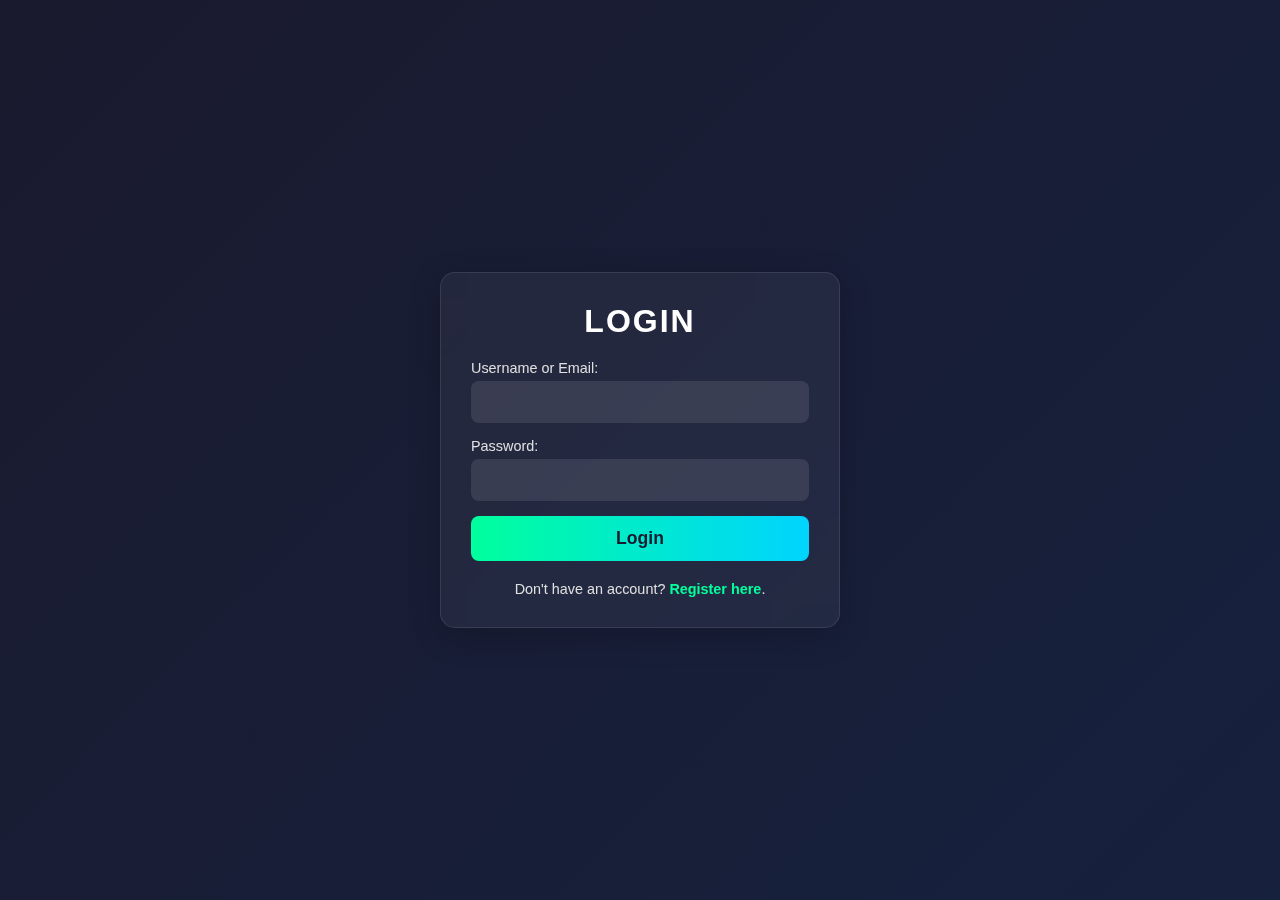
<file: static/templates/login.html>
<!DOCTYPE html>
<html lang="en">

<head>
    <meta charset="UTF-8">
    <meta name="viewport" content="width=device-width, initial-scale=1.0">
    <link rel="stylesheet" href="/static/css/login.css">
    <title>Forum</title>
</head>
<body>
    <div class="form-container">
        <h1>Login</h1>
        <form action="/login" method="POST">
            <div>
                <label for="username">Username or Email:</label>
                <input type="text" id="username" name="username" required>
            </div>
            <div>
                <label for="password">Password:</label>
                <input type="password" id="password" name="password" required>
            </div>
            <button type="submit">Login <a href="\profile"></a></button>
        </form>
        <p>Don't have an account? <a href="/register">Register here</a>.</p>
    </div>
</body>
</html>
</file>
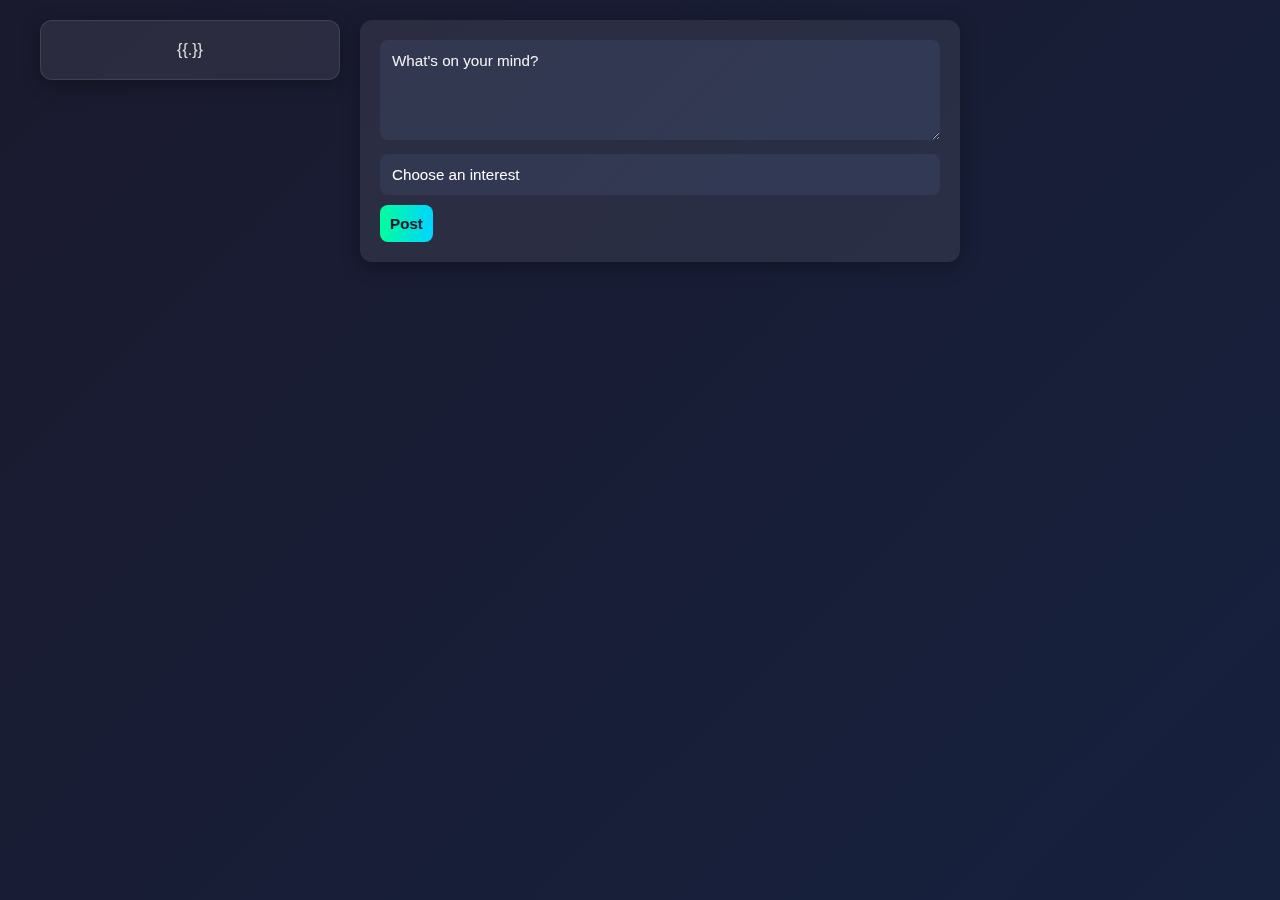
<file: static/templates/post.html>
<!DOCTYPE html>
<html lang="en">
<head>
    <meta charset="UTF-8">
    <meta name="viewport" content="width=device-width, initial-scale=1.0">
    <title>post</title>
    <link rel="stylesheet" href="/static/css/post.css">
</head>
<body>
    <body>

      <form action="/" method="post">
        <div class="main-container">
            <div class="sidebar">
                <div class="profile-section">
                    <p id="username"> {{.}} </p>
                </div>
            </div>
            <div class="feed-container">
                <div class="post-form">
                    <textarea id="post-content" name="content" placeholder="What's on your mind?" maxlength="500"></textarea>
                    <select id="post-interest" name="interest"> 
                        <option value="" disabled selected>Choose an interest</option>
                        <option value="Sports">Sports ⚽</option>
                        <option value="Food">Food 🍴</option>
                        <option value="Music">Music 🎶</option>
                        <option value="Culture">Culture 🕌</option>
                        <option value="Programation">Programation 🖥️​​</option>
                    </select>
                    <button type="submit">Post</button>
                </div>
            </div>
        </div>
    </form>
    
      </form>
      
      
        
</body>
</html>
</file>
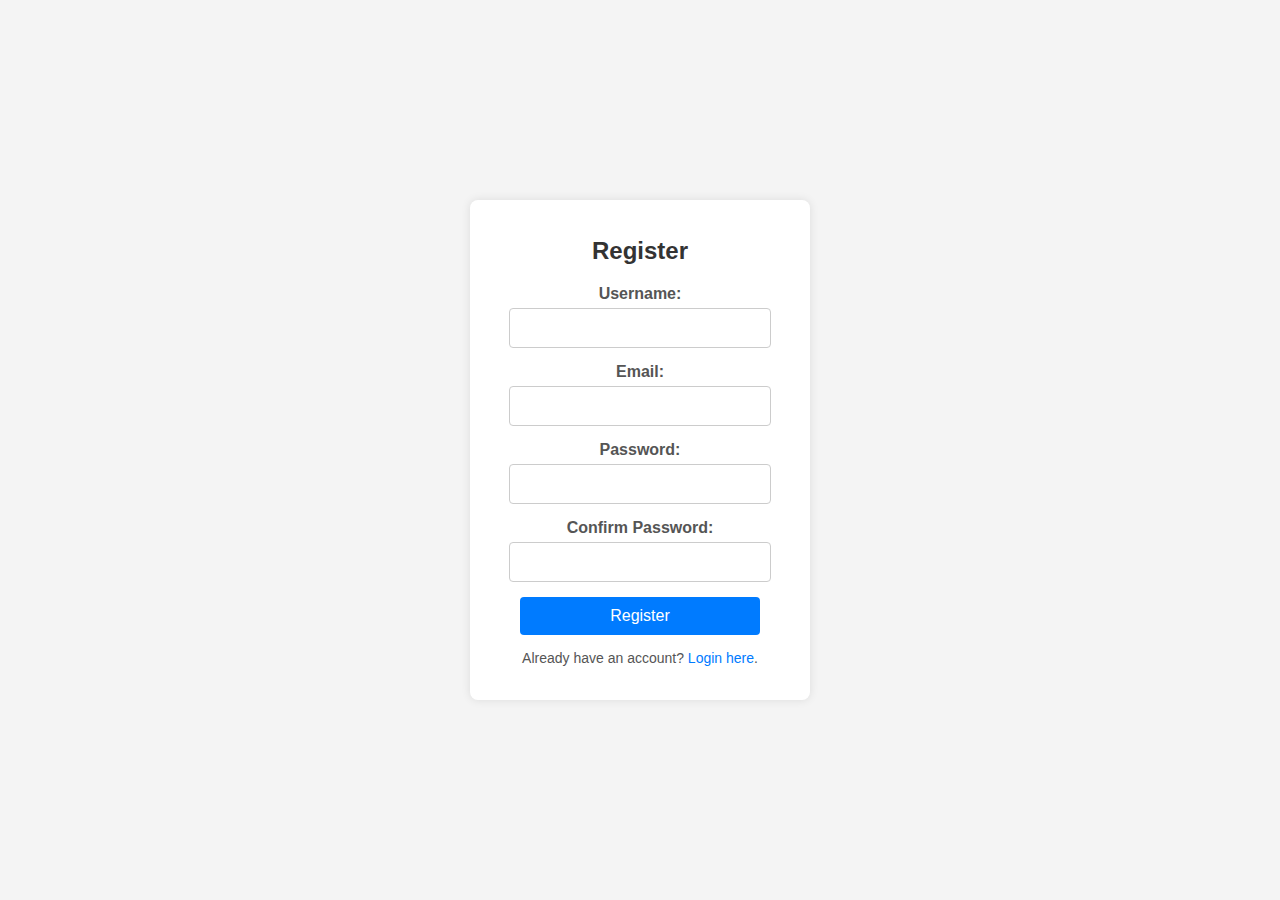
<file: static/templates/register.html>
<!DOCTYPE html>
<html lang="en">
<head>
    <meta charset="UTF-8">
    <meta name="viewport" content="width=device-width, initial-scale=1.0">
    <link rel="stylesheet" href="/static/css/auth.css">
    <title>Forum</title>
</head>
<body>
    <div class="form-container">
       
        <h1>Register</h1>
        <form action="/register" method="POST">
            <div>
                <label for="username">Username:</label>
                <input type="text" id="username" name="username"  maxlength="50" required>
            </div>
            <div>
                <label for="email">Email:</label>
                <input type="email" id="email" name="email"  maxlength="50" required>
            </div>
            <div>
                <label for="password">Password:</label>
                <input type="password" id="password" name="password"  maxlength="50"  required>
            </div>
            <div>
                <label for="confirm_password">Confirm Password:</label>
                <input type="password" id="confirm_password" name="confirm_password"  maxlength="50" required>
            </div>
            <button type="submit">Register</button>
        </form>
        <p>Already have an account? <a href="/login.html">Login here</a>.</p>
    </div>
</body>
</html>
</file>
<file: static/css/post.css>
* {
    margin: 0;
    padding: 0;
    box-sizing: border-box;
    font-family: -apple-system, BlinkMacSystemFont, 'Segoe UI', Roboto, sans-serif;
  }
  
  body {
    background: linear-gradient(135deg, #1a1a2e, #16213e);
    min-height: 100vh;
    padding: 20px;
    color: #e0e0e0;
  }
  
  .main-container {
    display: flex;
    gap: 20px;
    max-width: 1200px;
    margin: 0 auto;
    
  }
  
  .sidebar {
    flex: 1;
    max-width: 300px;
    display: flex;
    flex-direction: column;
    gap: 20px;
  }
  
  .profile-section {
    background: rgba(255, 255, 255, 0.08);
    backdrop-filter: blur(12px);
    border-radius: 12px;
    padding: 20px;
    box-shadow: 0 4px 20px rgba(0, 0, 0, 0.3);
    border: 1px solid rgba(255, 255, 255, 0.1);
    position: relative;
  }
  
  
  
  .profile-section {
    text-align: center;
  }
  
 

  
  .feed-container {
    flex: 2;
    max-width: 600px;
  }
  
  .post-form {
    background: rgba(255, 255, 255, 0.08);
    backdrop-filter: blur(12px);
    border-radius: 12px;
    padding: 20px;
    margin-bottom: 20px;
    box-shadow: 0 4px 20px rgba(0, 0, 0, 0.3);
  }
  
  .post-form textarea, .post-form select {
    width: 100%;
    padding: 12px;
    border: none;
    border-radius: 8px;
    background: rgba(142, 158, 230, 0.1);
    color: #ffffff;
    font-size: 0.95rem;
    outline: none;
    margin-bottom: 10px;
  }
  .post-form select option{
    color: black;
    font-family: 'Franklin Gothic Medium', 'Arial Narrow', Arial, sans-serif;


  }
  
  .post-form textarea {
    resize: vertical;
    min-height: 100px;
  }
  
  .post-form select {
    appearance: none;
    background-repeat: no-repeat;
    background-position: right 12px top 50%;
    
  }
  
  .post-form textarea:focus, .post-form select:focus {
    background: rgba(5, 31, 180, 0.15);
    box-shadow: 0 0 8px rgba(0, 255, 163, 0.4);
  }
  
  .post-form textarea::placeholder {
    color: #f5f5f5;
  }
  
  button {
    background: linear-gradient(90deg, #00ff9d, #00d4ff);
    border: none;
    padding: 10px;
    border-radius: 8px;
    color: #1a1a2e;
    font-size: 0.95rem;
    font-weight: 600;
    cursor: pointer;
    transition: transform 0.2s, box-shadow 0.2s;
  }
  
  button:hover {
    transform: translateY(-2px);
    box-shadow: 0 4px 12px rgba(0, 255, 163, 0.4);
  }
 
  
 
  
  @media (max-width: 768px) {
    .main-container {
      flex-direction: column;
    }
  
    .sidebar {
      max-width: 100%;
    }
  
    .feed-container {
      max-width: 100%;
    }
  }
  
  @media (max-width: 480px) {
    .profile-section, .post-form, .post, .login-container {
      padding: 12px;
    }
  
    h2 {
      font-size: 1.1rem;
    }
  
    input, textarea, select, button {
      font-size: 0.85rem;
      padding: 8px;
    }
  }
</file>
<file: static/css/auth.css>
body {
    font-family: Arial, sans-serif;
    background-color: #f4f4f4;
    display: flex;
    justify-content: center;
    align-items: center;
    height: 100vh;
    margin: 0;
}

.form-container {
    background-color: #fff;
    padding: 20px;
    border-radius: 8px;
    box-shadow: 0 0 10px rgba(0, 0, 0, 0.1);
    width: 300px;
    text-align: center;
}

.form-container h1 {
    margin-bottom: 20px;
    font-size: 24px;
    color: #333;
}

.form-container label {
    display: block;
    margin-bottom: 5px;
    font-weight: bold;
    color: #555;
}

.form-container form input {
    width: 80%;
    padding: 10px;
    margin-bottom: 15px;
    border: 1px solid #ccc;
    border-radius: 4px;
    font-size: 16px;
}

.form-container button {
    width: 80%;
    padding: 10px;
    background-color: #007bff;
    color: #fff;
    border: none;
    border-radius: 4px;
    font-size: 16px;
    cursor: pointer;
}

.form-container button:hover {
    background-color: #0056b3;
}

.form-container p {
    margin-top: 15px;
    font-size: 14px;
    color: #555;
}

.form-container a {
    color: #007bff;
    text-decoration: none;
}

.form-container a:hover {
    text-decoration: underline;
}
</file>
<file: static/css/login.css>
/* Reset default styles and ensure responsiveness */
* {
    margin: 0;
    padding: 0;
    box-sizing: border-box;
    font-family: 'Arial', sans-serif;
  }
  
  body {
    background: linear-gradient(135deg, #1a1a2e, #16213e); /* Dark gradient for a modern vibe */
    min-height: 100vh;
    display: flex;
    justify-content: center;
    align-items: center;
    padding: 20px;
  }
  
  /* Form container styling */
  .form-container {
    background: rgba(255, 255, 255, 0.05); /* Glassmorphism effect */
    backdrop-filter: blur(10px);
    border-radius: 15px;
    padding: 30px;
    width: 100%;
    max-width: 400px;
    box-shadow: 0 8px 32px rgba(0, 0, 0, 0.2);
    border: 1px solid rgba(255, 255, 255, 0.1);
  }
  
  /* Heading */
  .form-container h1 {
    color: #ffffff;
    text-align: center;
    margin-bottom: 20px;
    font-size: 2rem;
    text-transform: uppercase;
    letter-spacing: 2px;
  }
  
  /* Form styling */
  form {
    display: flex;
    flex-direction: column;
    gap: 15px;
  }
  
  /* Input fields and labels */
  .form-container div {
    display: flex;
    flex-direction: column;
  }
  
  label {
    color: #e0e0e0;
    font-size: 0.9rem;
    margin-bottom: 5px;
  }
  
  input {
    padding: 12px;
    border: none;
    border-radius: 8px;
    background: rgba(255, 255, 255, 0.1);
    color: #ffffff;
    font-size: 1rem;
    outline: none;
    transition: all 0.3s ease;
  }
  
  input:focus {
    background: rgba(255, 255, 255, 0.2);
    box-shadow: 0 0 10px rgba(0, 255, 163, 0.5); /* Vibrant green glow like Kick */
  }
  
  /* Placeholder styling */
  input::placeholder {
    color: #b0b0b0;
  }
  
  /* Submit button */
  button {
    background: linear-gradient(90deg, #00ff9d, #00d4ff); /* Kick-inspired gradient */
    border: none;
    padding: 12px;
    border-radius: 8px;
    color: #1a1a2e;
    font-size: 1.1rem;
    font-weight: bold;
    cursor: pointer;
    transition: transform 0.2s, box-shadow 0.2s;
  }
  
  button:hover {
    transform: translateY(-2px);
    box-shadow: 0 4px 15px rgba(0, 255, 163, 0.5);
  }
  
  button:active {
    transform: translateY(0);
  }
  
  /* Register link */
  .form-container p {
    color: #e0e0e0;
    text-align: center;
    margin-top: 20px;
    font-size: 0.9rem;
  }
  
  .form-container a {
    color: #00ff9d;
    text-decoration: none;
    font-weight: bold;
  }
  
  .form-container a:hover {
    text-decoration: underline;
  }
  
  /* Responsive design */
  @media (max-width: 480px) {
    .form-container {
      padding: 20px;
      max-width: 90%;
    }
  
    .form-container h1 {
      font-size: 1.5rem;
    }
  
    input, button {
      font-size: 0.9rem;
      padding: 10px;
    }
  }
</file>
